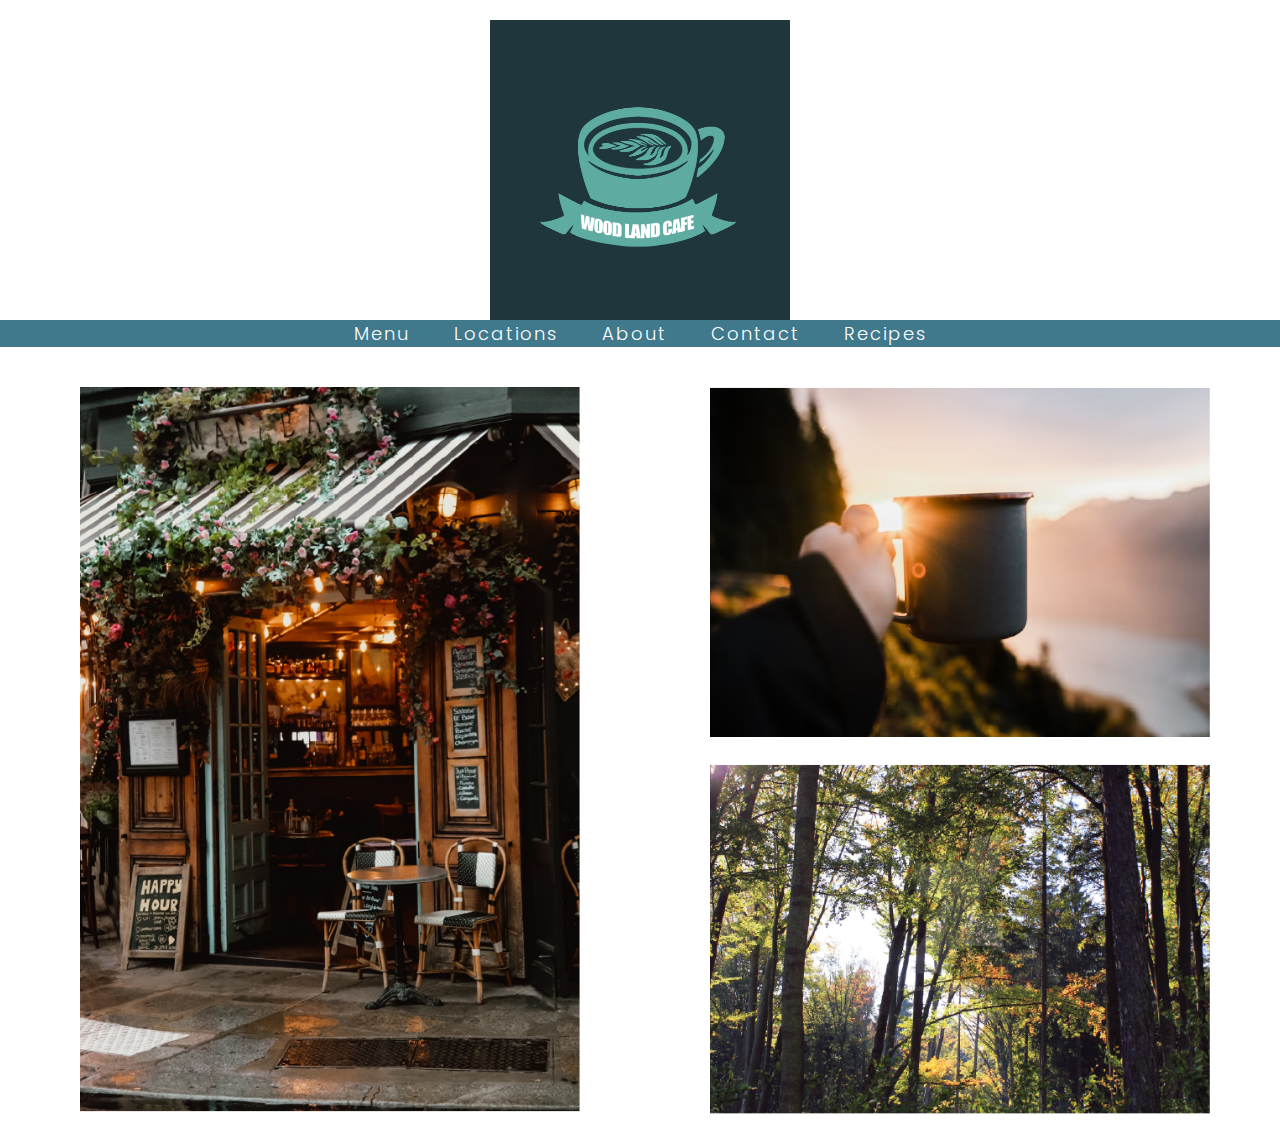
<file: index.html>
<!DOCTYPE html>
<html>
<head>
	<title>Woodland Cafe</title>
	<link rel="preconnect" href="https://fonts.gnastic.com">
	<link href="https://fonts.googleapis.com/css2?family=Poppins:wght@300&display=swap" rel="stylesheet">
	<link rel="stylesheet" type="text/css" href="css/woodlandcafe.css">
</head>

<body>
	<div class="main">

		<header>
			<a href="index.html"><img src="images/logoimage.png" alt="frontpage" class="top-image" style="width: 300px"></a>
		</header>

		<div class="menu">
	    		<a href="cafemenu.html">Menu</a>
	    		<a href="location.html">Locations</a>
	    		<a href="about.html">About</a>
	    		<a href="contact.html">Contact</a>
	    		<a href="recipes.html">Recipes</a>
		</div>

	<div class="container">
		<div class="colfrontpage1">
			<img src="images/frontpageimage1.jpg" alt="cafe" style="width: 500px; height: 725px;">
		</div>

		<div class="colfrontpage2">
			<img src="images/frontpageimage2.jpg" alt="person holding coffee" style="width: 500px; height: 350px;">
			<img src="images/frontpageimage3.jpg" alt="forest" style="width: 500px; height: 350px;">
		</div>
	</div>
	</div>
</body>
</html>
</file>
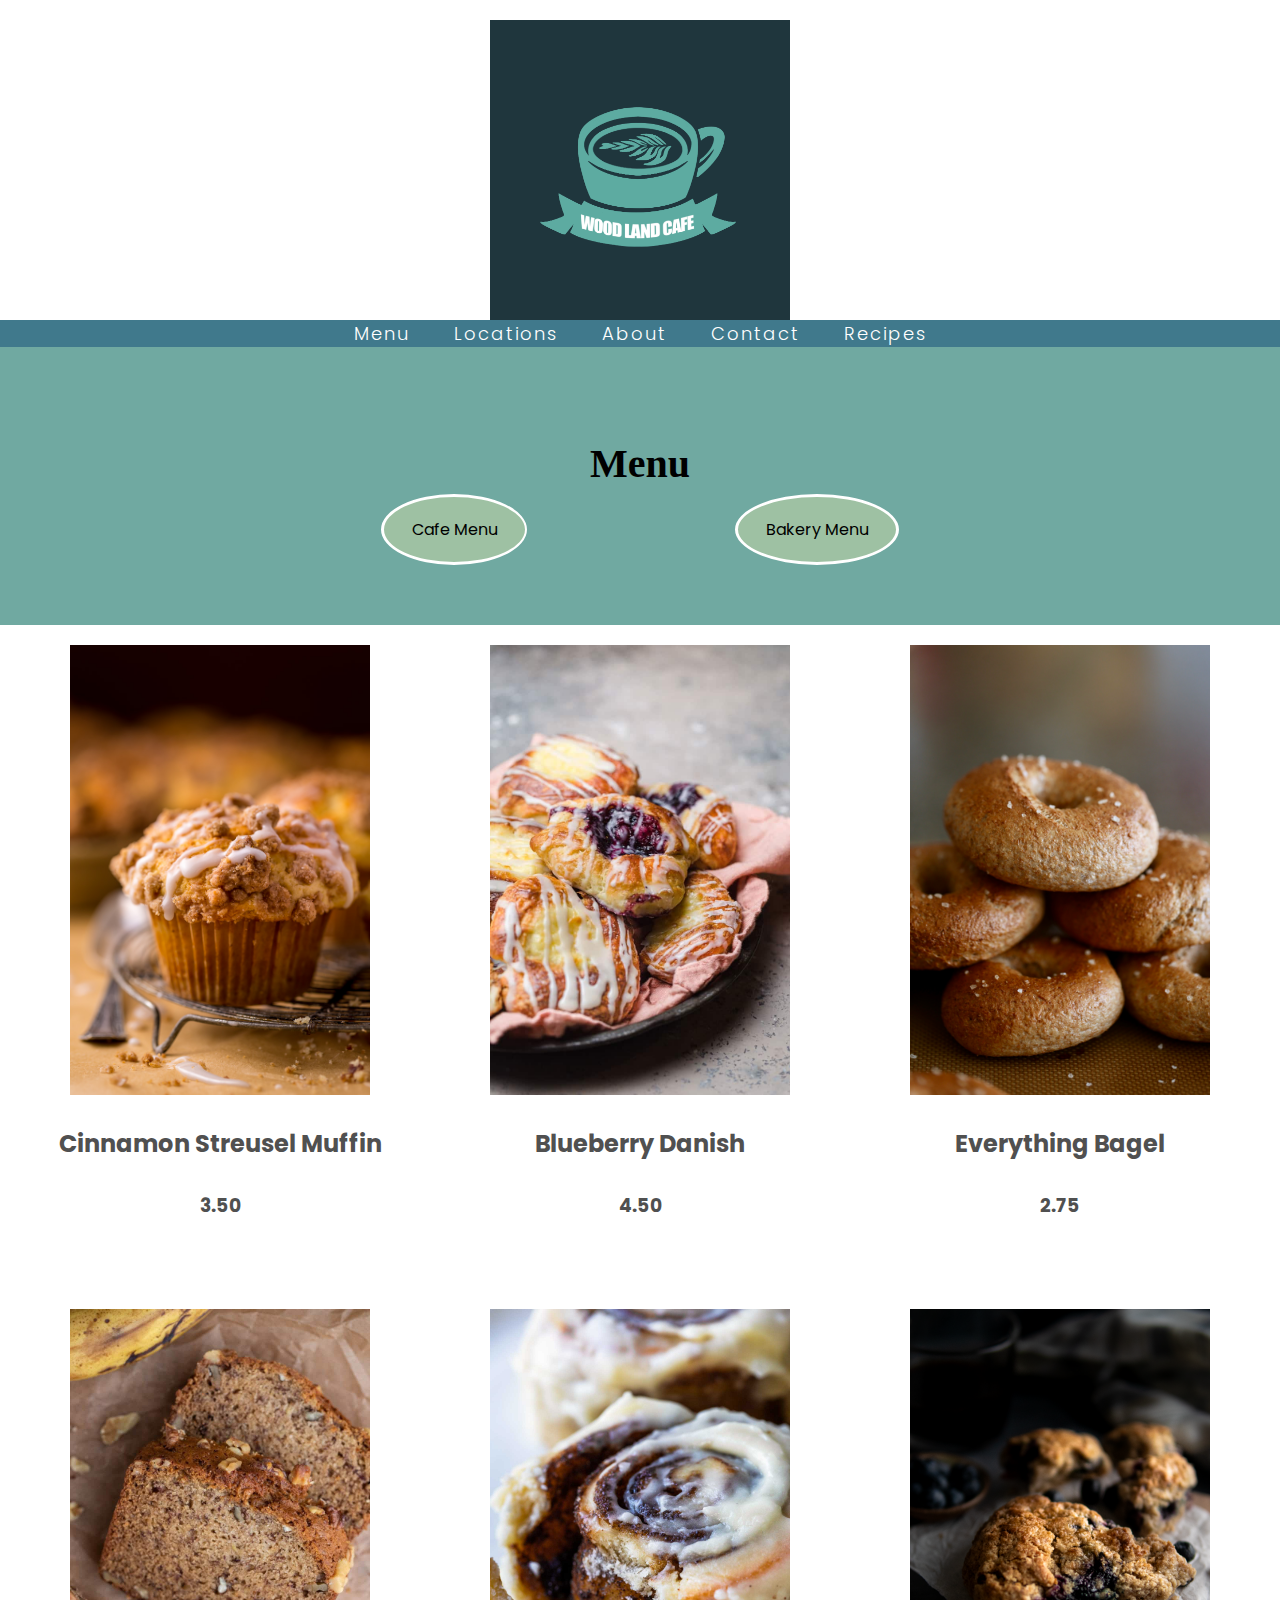
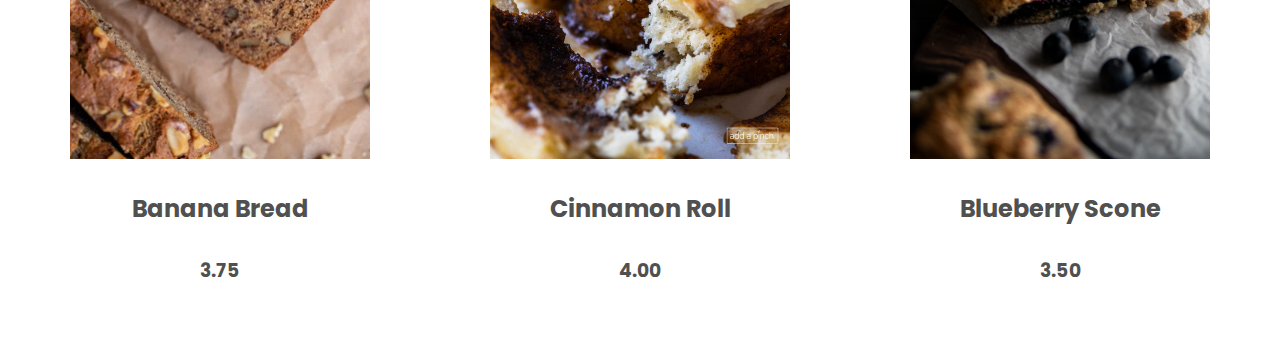
<file: bakerymenu.html>
<!DOCTYPE html>
<html>
<head>
	<title>Bakery Menu | Woodland Cafe</title>
	<link rel="preconnect" href="https://fonts.gnastic.com">
	<link href="https://fonts.googleapis.com/css2?family=Poppins:wght@300&display=swap" rel="stylesheet">
	<link rel="stylesheet" type="text/css" href="css/woodlandcafe.css">
</head>
<body>
	<div class="main">

		<header>
			<a href="index.html"><img src="images/logoimage.png" alt="frontpage" class="top-image" style="width: 300px"></a>
		</header>

		<div class="menu">
	    		<a href="cafemenu.html">Menu</a>
	    		<a href="location.html">Locations</a>
	    		<a href="about.html">About</a>
	    		<a href="contact.html">Contact</a>
	    		<a href="recipes.html">Recipes</a>
		</div>

	<div class="container">
		<div id="menutop">
			<h1>Menu</h1>
			<button class="button1"><a href="cafemenu.html">Cafe Menu</a></button>
			<button class="button2"><a href="bakerymenu.html">Bakery Menu</a></button>
		</div>

		<div id="menubottom">
			<div class="menucol1">
				<img src="images/coffeecakemuffins-1-of-1.jpg" alt="muffins">
				<h2>Cinnamon Streusel Muffin</h2>
				<h3>3.50</h3>
				<img src="images/bananabread.jpg" alt="banana bread">
				<h2>Banana Bread</h2>
				<h3>3.75</h3>
			</div>

			<div class="menucol2">
				<img src="images/Danishes.jpg" alt="danishes">
				<h2>Blueberry Danish</h2>
				<h3>4.50</h3>
				<img src="images/CinnamonRoll.jpg" alt="cinnamon roll">
				<h2>Cinnamon Roll</h2>
				<h3>4.00</h3>
			</div>

			<div class="menucol3">
				<img src="images/Bagels.jpg" alt="bagels">
				<h2>Everything Bagel</h2>
				<h3>2.75</h3>
				<img src="images/Blueberry-Scone-11.jpg" alt="scones">
				<h2>Blueberry Scone</h2>
				<h3>3.50</h3>
			</div>
		</div>
	</div>
	</div>
</body>
</html>
</file>
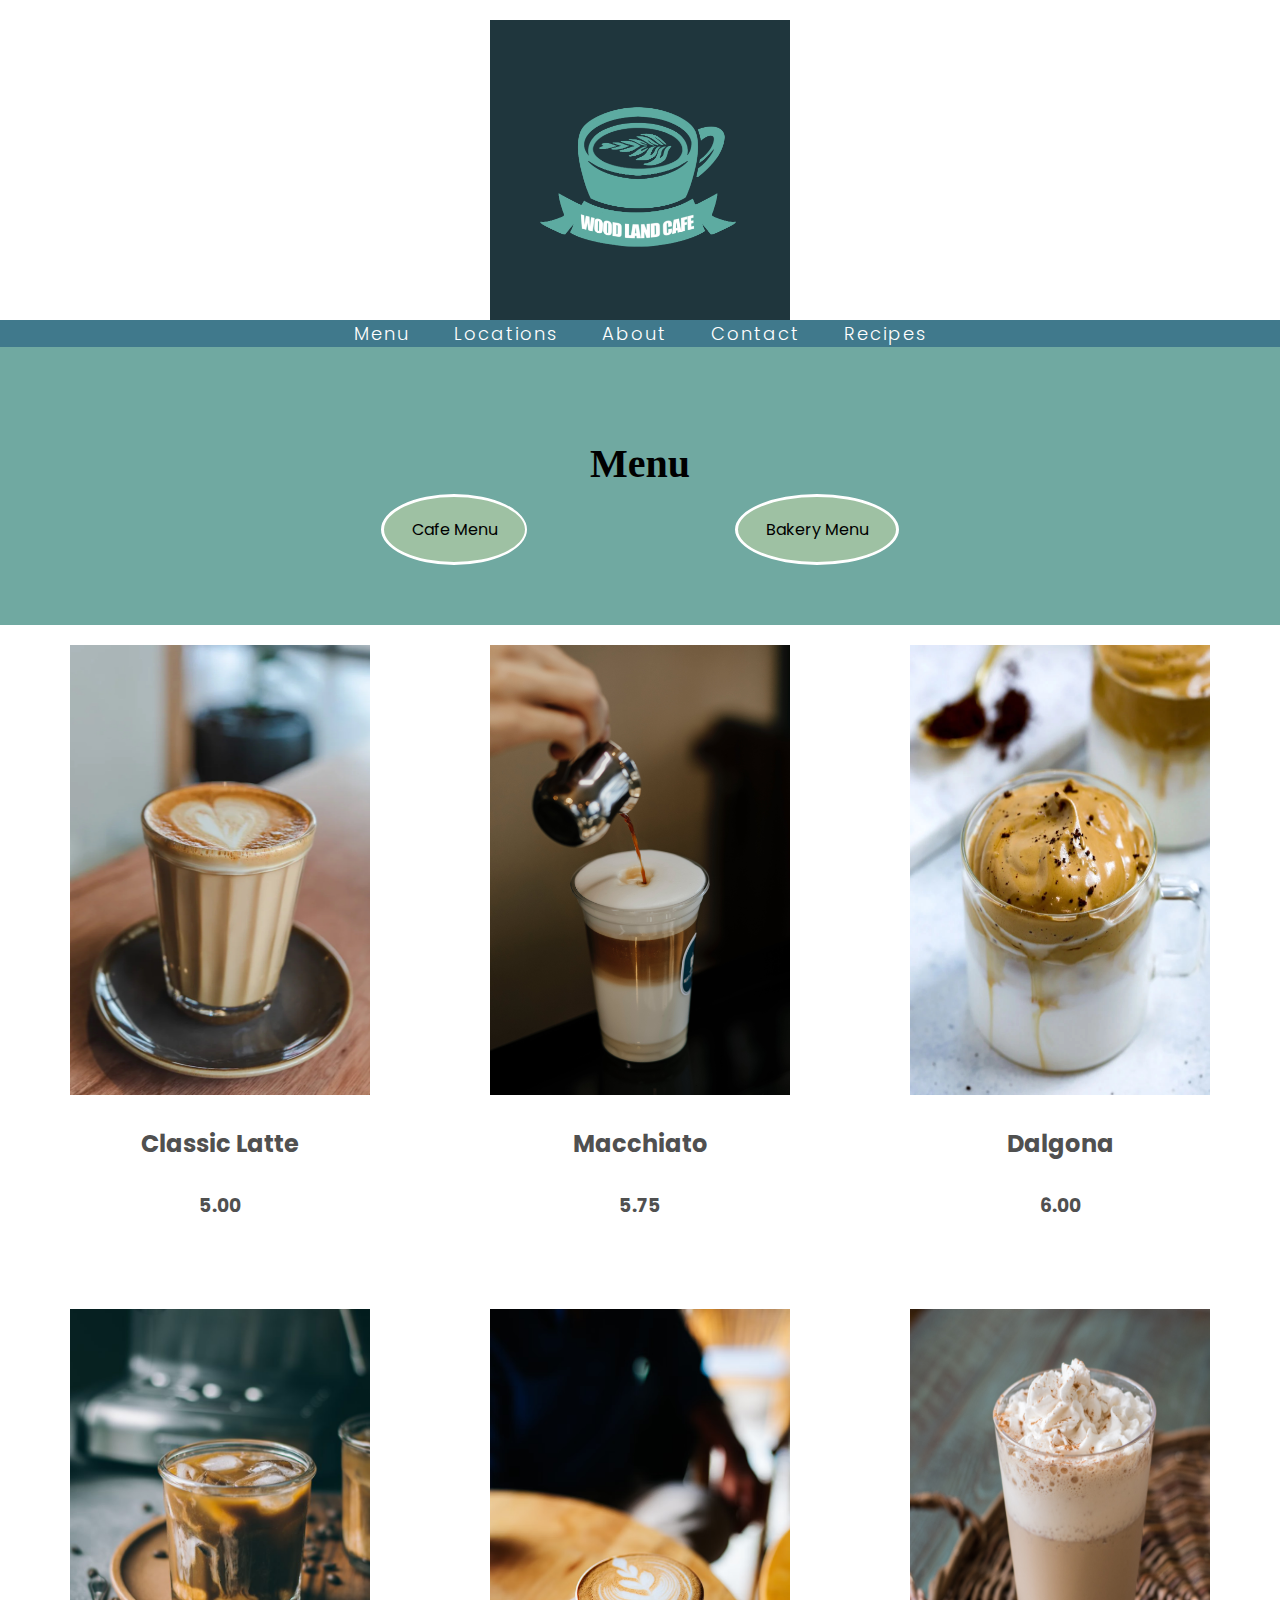
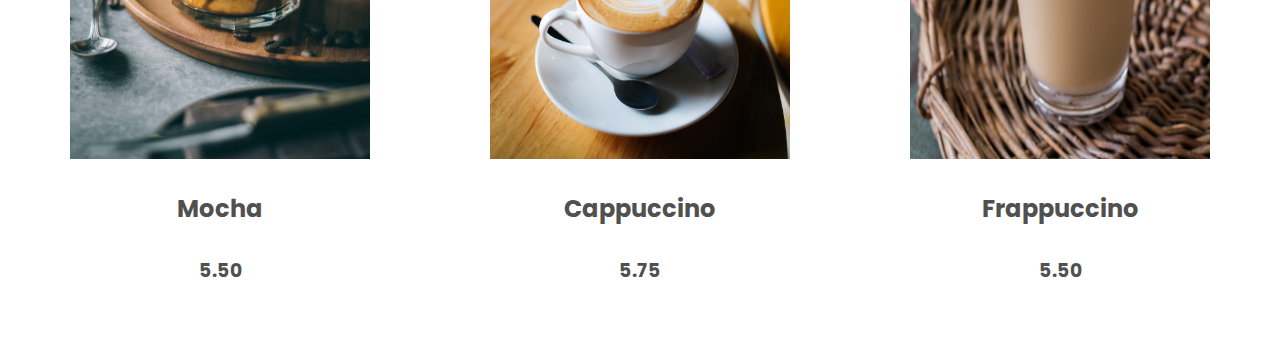
<file: cafemenu.html>
<!DOCTYPE html>
<html>
<head>
	<title>Coffee Menu | Woodland Cafe</title>
	<link rel="preconnect" href="https://fonts.gnastic.com">
	<link href="https://fonts.googleapis.com/css2?family=Poppins:wght@300&display=swap" rel="stylesheet">
	<link rel="stylesheet" type="text/css" href="css/woodlandcafe.css">
</head>
<body>
	<div class="main">

		<header>
			<a href="index.html"><img src="images/logoimage.png" alt="frontpage" class="top-image" style="width: 300px"></a>
		</header>
		
		<div class="menu">
	    		<a href="cafemenu.html">Menu</a>
	    		<a href="location.html">Locations</a>
	    		<a href="about.html">About</a>
	    		<a href="contact.html">Contact</a>
	    		<a href="recipes.html">Recipes</a>
		</div>

		<div class="container">
			<div id="menutop">
				<h1>Menu</h1>
				<button class="button1"><a href="cafemenu.html">Cafe Menu</a></button>
				<button class="button2"><a href="bakerymenu.html">Bakery Menu</a></button>
			</div>

		<div id="menubottom">
			<div class="menucol1">
				<img src="images/latte.jpg" alt="latte">
				<h2>Classic Latte</h2>
				<h3>5.00</h3>
				<img src="images/mocha.jpg" alt="mocha">
				<h2>Mocha</h2>
				<h3>5.50</h3>
			</div>

			<div class="menucol2">
				<img src="images/Macchiato.jpg" alt="Macchiato">
				<h2>Macchiato</h2>
				<h3>5.75</h3>
				<img src="images/cappuchino.jpg" alt="cappuchino">
				<h2>Cappuccino</h2>
				<h3>5.75</h3>
			</div>
			
			<div class="menucol3">
				<img src="images/Dalgona.jpg" alt="Dalgona">
				<h2>Dalgona</h2>
				<h3>6.00</h3>
				<img src="images/frappe.jpg" alt="frappe">
				<h2>Frappuccino</h2>
				<h3>5.50</h3>
			</div>
		</div>
		</div>
	</div>
</body>
</html>
</file>
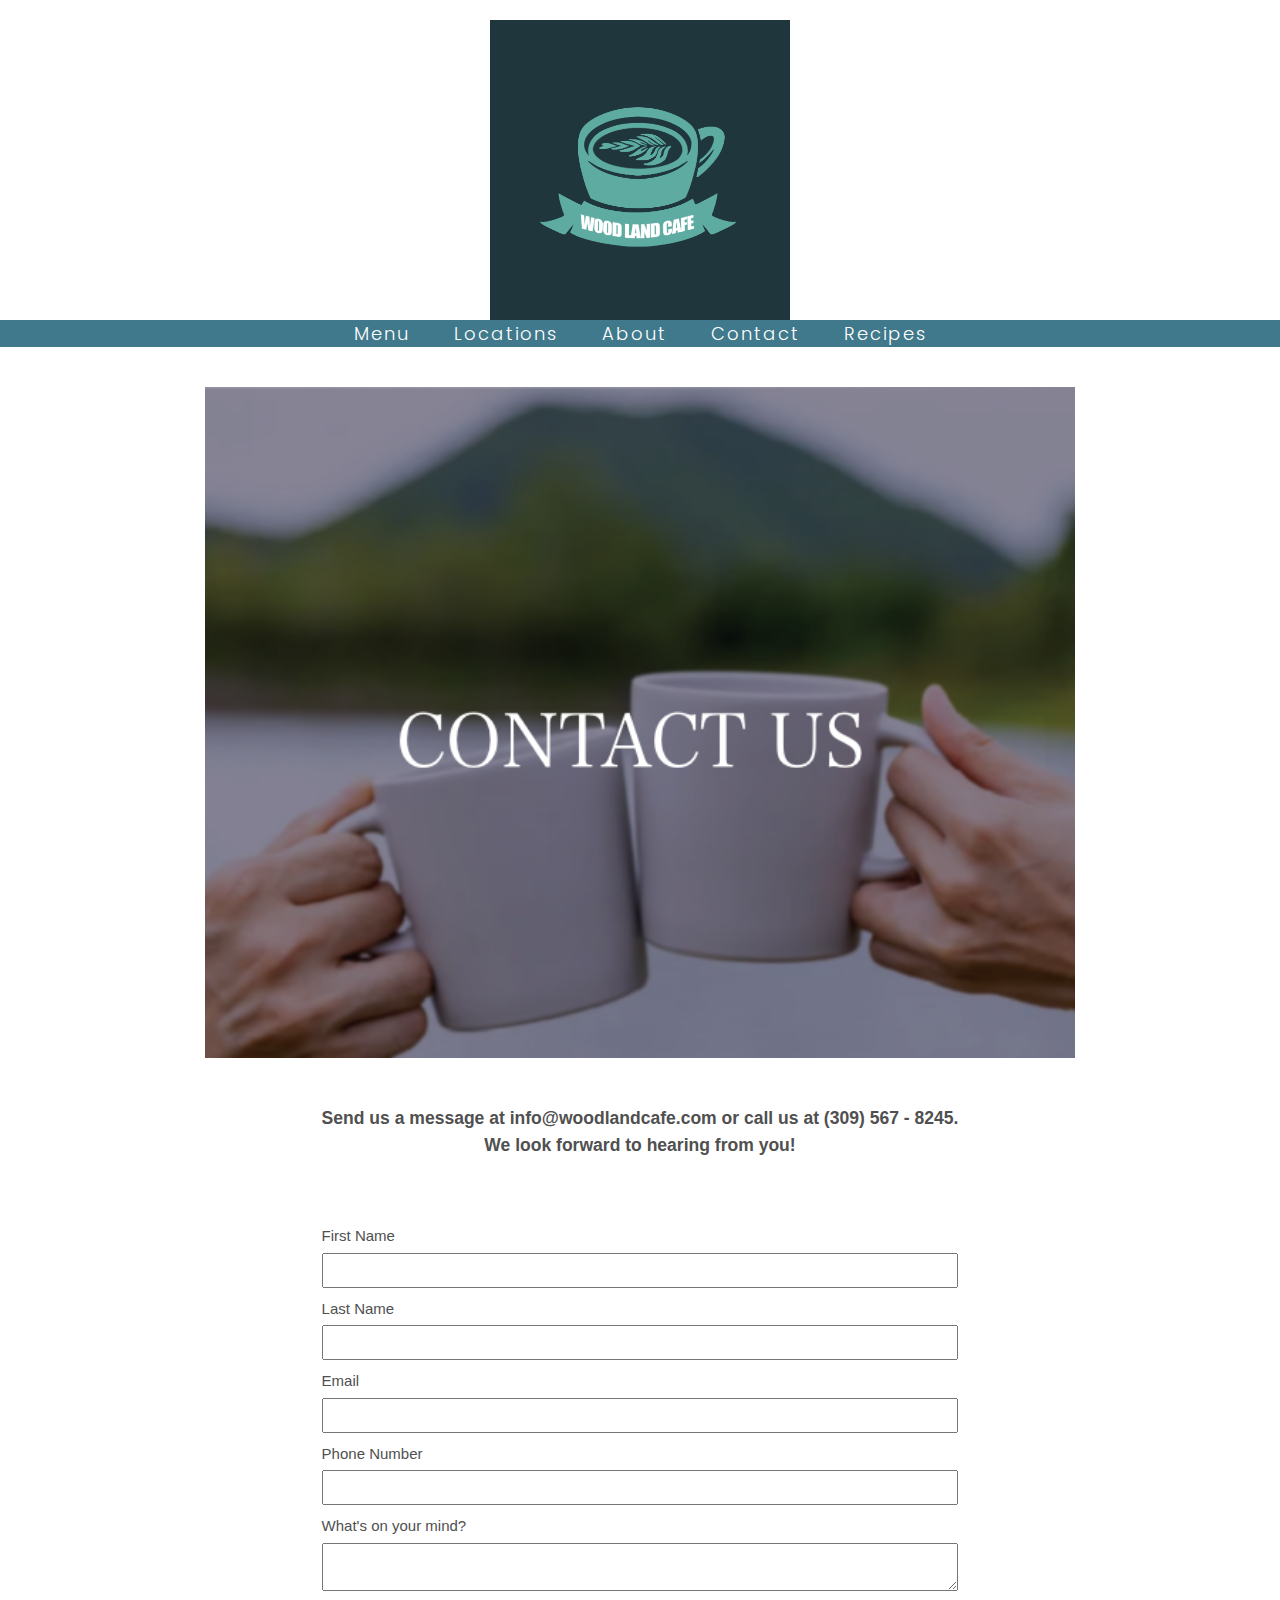
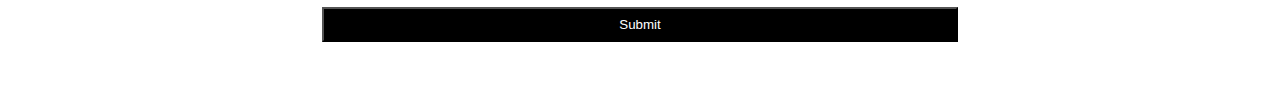
<file: contact.html>
<!DOCTYPE html>
<html lang="en">

<head>
    <meta charset="UTF-8">
    <meta name="viewport" content="width=device-width, initial-scale=1.0">
    <title>Contact Us | Woodland Cafe</title>
    <link rel="preconnect" href="https://fonts.gnastic.com">
    <link href="https://fonts.googleapis.com/css2?family=Poppins:wght@300&display=swap" rel="stylesheet">
    <link rel="stylesheet" type="text/css" href="css/woodlandcafe.css">
</head>

<body>
	<div class="main">

		<header>
			<a href="index.html"><img src="images/logoimage.png" alt="frontpage" class="top-image" style="width: 300px"></a>
		</header>

		<div class="menu">
	    		<a href="cafemenu.html">Menu</a>
	    		<a href="location.html">Locations</a>
	    		<a href="about.html">About</a>
	    		<a href="contact.html">Contact</a>
	    		<a href="recipes.html">Recipes</a>
		</div>

        <div class="site-content">
            <main class="site-content_main">

                <div class="top">
                    <img src="images/ContactUs.jpg" alt="Contact Us Image" style="width: 75%; height: 100%;">
                </div>

                <div class="middle">
                    <h3>Send us a message at info@woodlandcafe.com or call us at (309) 567 - 8245. <br>
                        We look forward to hearing from you!</h3>

                    <div class="input">
                        <form method="post" action="https://webdevbasics.net/scripts/demo.php">
                            <li><label for="Name">First Name</label>
                                <input type="text" name="FirstName" id="FirstName" required="required"></li>

                            <li><label for="Name">Last Name</label>
                                <input type="text" name="LastName" id="LastName" required="required"></li>

                            <li><label for="Email">Email</label>
                                <input type="email" name="E-mail" id="Email" required="required"></li>

                            <li><label for="PhoneNumber">Phone Number</label>
                                <input type="tel" name="PhoneNumber" id="PhoneNumber" required="required" maxlength="12">
                            </li>

                            <li><label for="Comments">What's on your mind?</label>
                                <textarea name="Comments" id="myComments" rows="2" cols="30" required="required"></textarea>
                            </li>

                            <li><input type="Submit" value="Submit"></li>

                        </form>
                    </div>
                </div>
            </main>
        </div>
    </div>
</body>
</html>
</file>
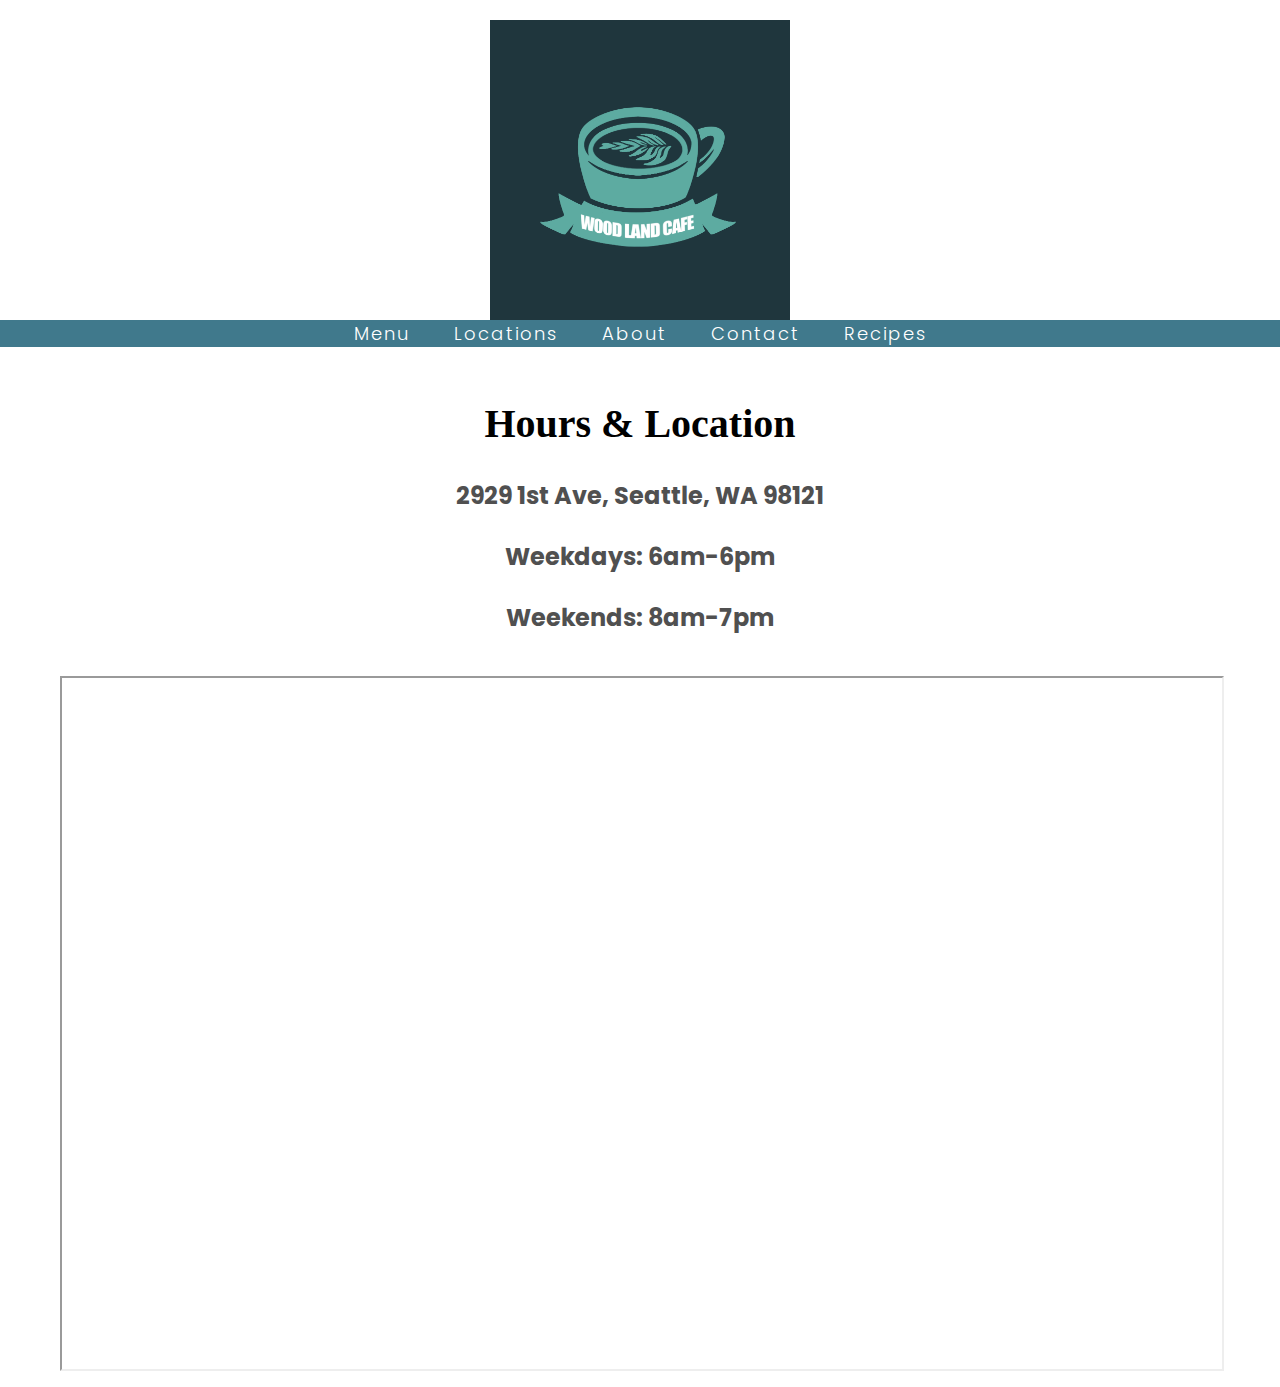
<file: location.html>
<!DOCTYPE html>
<html lang="en">

<head>
    <meta charset="UTF-8">
    <meta name="viewport" content="width=device-width, initial-scale=1.0">
    <title>Hours & Location | Woodland Cafe</title>
    <link rel="preconnect" href="https://fonts.gnastic.com">
    <link href="https://fonts.googleapis.com/css2?family=Poppins:wght@300&display=swap" rel="stylesheet">
    <link rel="stylesheet" type="text/css" href="css/woodlandcafe.css">
</head>

<body>
	<div class="main">

		<header>
			<a href="index.html"><img src="images/logoimage.png" alt="frontpage" class="top-image" style="width: 300px"></a>
		</header>

		<div class="menu">
	    		<a href="cafemenu.html">Menu</a>
	    		<a href="location.html">Locations</a>
	    		<a href="about.html">About</a>
	    		<a href="contact.html">Contact</a>
	    		<a href="recipes.html">Recipes</a>
		</div>

        <div class="site-content">
            <main class="site-content_main">
                <div id="hoursandlocation">
                    <h1>Hours & Location</h1>
                    <h2>2929 1st Ave, Seattle, WA 98121</h2>
                    <h2>Weekdays: 6am-6pm</h2>
                    <h2>Weekends: 8am-7pm</h2>
                </div>

                <div class="bottom">
                    <iframe src="https://www.google.com/maps/embed?pb=!1m18!1m12!1m3!1d2689.458488280958!2d-122.35621002360645!3d47.61721827119083!2m3!1f0!2f0!3f0!3m2!1i1024!2i768!4f13.1!3m3!1m2!1s0x5490152557be2f17%3A0x111f5a149b48e775!2sCafe%20Cosmos!5e0!3m2!1sen!2sus!4v1701975627377!5m2!1sen!2sus"></iframe>
                </div>
            </main>
        </div>
    </div>
</body>

</html>
</file>
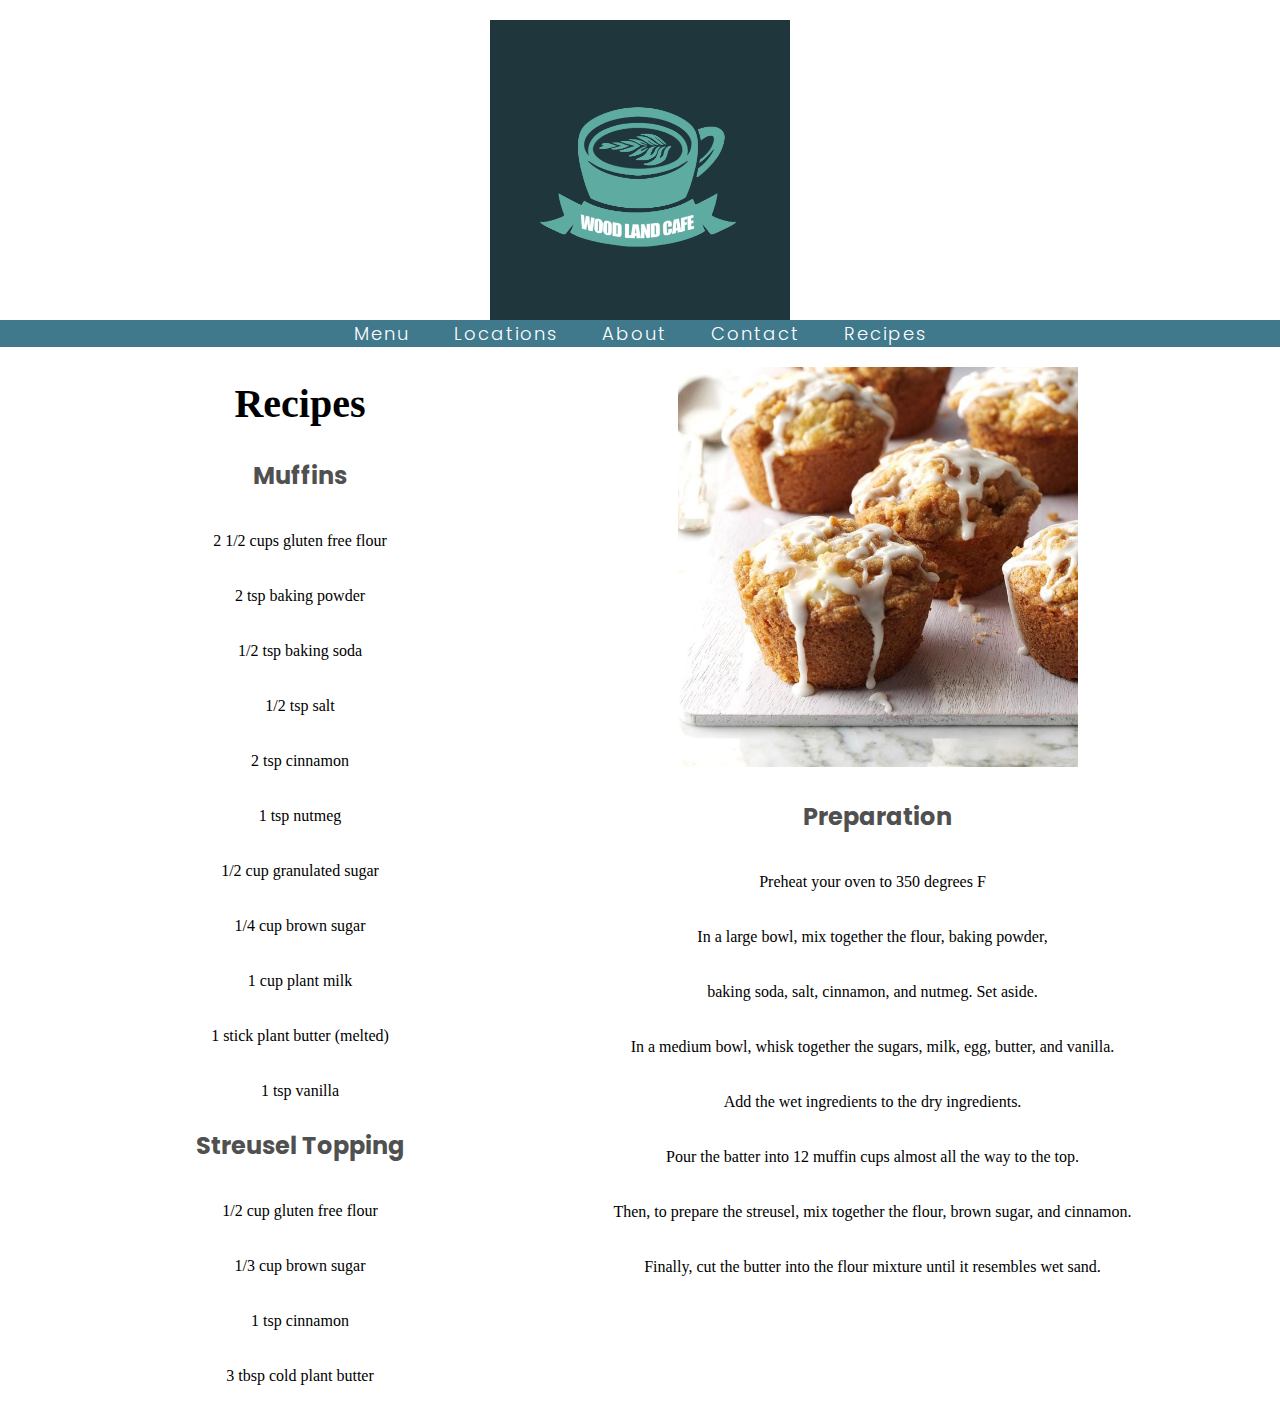
<file: recipes.html>
<!DOCTYPE html>
<html>
<head>
	<title>Recipes | Woodland Cafe</title>
	<link rel="preconnect" href="https://fonts.gnastic.com">
	<link href="https://fonts.googleapis.com/css2?family=Poppins:wght@300&display=swap" rel="stylesheet">
	<link rel="stylesheet" type="text/css" href="css/woodlandcafe.css">
</head>
<body>
	<div class="main">

		<header>
			<a href="index.html"><img src="images/logoimage.png" alt="frontpage" class="top-image" style="width: 300px"></a>
		</header>

		<div class="menu">
	    		<a href="cafemenu.html">Menu</a>
	    		<a href="location.html">Locations</a>
	    		<a href="about.html">About</a>
	    		<a href="contact.html">Contact</a>
	    		<a href="recipes.html">Recipes</a>
		</div>

        <div class="col1" style="margin-left: 125px;">
            <div id="text">
                <h1> Recipes </h1>
                <h2> Muffins </h2> 
                <p> 2 1/2 cups gluten free flour </p>
                <p> 2 tsp baking powder </p>
                <p> 1/2 tsp baking soda </p>
                <p> 1/2 tsp salt </p>
                <p> 2 tsp cinnamon </p>
                <p> 1 tsp nutmeg </p>
                <p> 1/2 cup granulated sugar </p>
                <p> 1/4 cup brown sugar </p>
                <p> 1 cup plant milk </p>
                <p> 1 stick plant butter (melted) </p>
                <p> 1 tsp vanilla </p>
                        
                <h2> Streusel Topping </h2>
                <p> 1/2 cup gluten free flour </p>
                <p> 1/3 cup brown sugar </p>
                <p> 1 tsp cinnamon </p>
                <p> 3 tbsp cold plant butter </p>
            </div>
        </div> 
            
        <div id="col2"> 
                <img src="images/Recipe.jpg" alt="Recipe for muffin" style="width: 400px; height: 400px;">
            <div id="text">
                <h2> Preparation </h2>
                <p> Preheat your oven to 350 degrees F </p>
                <p> In a large bowl, mix together the flour, baking powder, </p>
                <p> baking soda, salt, cinnamon, and nutmeg. Set aside. </p>
                <p> In a medium bowl, whisk together the sugars, milk, egg, butter, and vanilla. </p>
                <p> Add the wet ingredients to the dry ingredients. </p>
                <p> Pour the batter into 12 muffin cups almost all the way to the top. </p>

                <p> Then, to prepare the streusel, mix together the flour, brown sugar, and cinnamon. </p>
                <p> Finally, cut the butter into the flour mixture until it resembles wet sand. </p>
            </div>
        </div>
	</div>
</body>
</html>
</file>
<file: css/woodlandcafe.css>
.main {
	width: 100%;
	text-align: center;
}

header {
	display: block;
	margin-left: auto;
	margin-right: auto;
	width: 300px;
	background-color: #1F363D;
}
.menu {
	width: 100%;
	background-color: #40798c;
	text-align: center;
}

.menu a {
	text-decoration: none;
	color: #fff;
	font-size: 18px;
	letter-spacing: 2px;
	display: inline;
	padding: 20px;
}

.menu a:hover {
	transition: 0.5s;
	letter-spacing: 4px;
	text-transform: uppercase;
}

.top-image {
	height: 12%;
	width: 12%;
	display: block;
	padding: 0px;
	border-top-width: 0px;
  }


.site-content {
	width: 100%;
	max-width: 1200px; /* Set a maximum width for better readability */
	margin: 0 auto; /* Center the content horizontally */
}

.site-content_main {
	text-align: center;
	padding: 20px;
	display: flex;
	flex-direction: column;
	align-items: center;
	height: 1000px;
}

body {
	font-weight: 300;
	font-family: 'Poppins', sans-serif;
    font-size: 1rem;
    line-height: 1.5;
    color: #505050;
    background-color: #fff;
	margin: 0;
	padding: 0;
	display: flex;
	flex-direction: column;
	align-items: center;
	justify-content: center;
	min-height: 100vh;
	width: 100%;
}

main {
	position: relative;
	z-index: 0;
	display: block;
	box-sizing: inherit;
}

.gallery-grid {
	background-color: transparent;
    padding: 0 12px;
    margin-top: -24px;
    margin-bottom: 24px;
    width: 100%;
    overflow: hidden;
}

.gallery-grid_col {
	width: 50%;
	float: left;
}

#aboutus {
	width: 100%;
	max-width: 100%;
	border: 0;
	height: auto;
}

.top {
	max-width: 100%;
	height: auto;
	width: 1200px;
	margin: 0 auto;
	padding-bottom: 20px;
}

.top h1,
.top h2 {
	margin: 10px 0;
}

.middle{
	font-family: 'Gill Sans', 'Gill Sans MT',
	Calibri, 'Trebuchet MS', sans-serif;
	font-size: 15px;
	margin-top: 20px;
}

.middle h1 {
	margin-bottom: 20px;
}

.bottom{
	display: center;
	justify-content: space-between;
	margin-top: 20px;
	width: 100%;
	height: 100%; 
}

.bottom img,
.bottom iframe {
	width: 100%;
	height: 100%;
}

h1 {
  color: black;
  font-family: 'Times New Roman', Times, serif; 
  font-size: 20pt;
}

h2 {
	padding-top: 5px;
}

h3 {
	padding-top: 10px; 
	padding-bottom: 50px
}

.menucol1 {
  flex-wrap: wrap;
  align-items: center;
  width: 100%; 
  height: 100%;
  padding-left: 20px;
  padding-right: 10px;
}

.menucol2 {
  float: right;
  flex-wrap: wrap;
  align-items: center;
  width: 100%; 
  height: 100%; 
  padding-left: 10px;
  padding-right: 10px;
}

.menucol3{
	flex-wrap: wrap;
	align-items: center;
	width: 100%; 
	height: 100%;
	padding-left: 10px;
	padding-right: 20px;
}


img {
	width: 300px;
	height: 450px;
	margin-top: 20px;
}

p {
  color:black;
  font-family: Georgia, 'Times New Roman', Times, serif;
  font-size: 12pt;
  word-spacing: 120%;
  padding: 15px 10px 15px 10px;
}

.name {
	font-weight: bold;
}

.flex{
	display: flex;
}

.input {
	list-style-type: none;
	text-align: center;
	padding-bottom: 40px;
}

form {
	display: inline-block;
	text-align: left;
	width: 100%;
}

li {
	list-style-type: none;
	margin-bottom: 10px;
}

label {
	display: block;
	margin-bottom: 5px;
}

input,
textarea {
	width: 100%;
	padding: 8px;
	box-sizing: border-box;
}

input[type="submit"] {
	background-color: #000000;
	color: white;
	cursor: pointer;
}

p {
	padding-top: 10;
	padding-bottom: 0;
}

.container {
	flex: auto;
	width: 100%;
	height: 100%;
}

#menutop {
	background-color: #70a9a1;
	flex-direction: row;
	padding: 60px;
	text-align: center;
	font-size: 30px;
}

#menubottom {
	display: flex;
	width: 100%;
}

.button {
	border: none;
	color: white;
	padding: 15px 32px;
	text-align: center;
	text-decoration: none;
	display: inline-block;
	font-size: 16px;
	margin: 4px 2px;
	cursor: pointer;
	
  }

  .col1 {
	float: left;
	flex-wrap: nowrap;
	align-items: center;
	width: 350px; 
	padding-left: 0px; 
	padding-right: 0px; 
	border-left-style: solid; 
	border-left-width: 0px; 
	margin-left: 70px;
  }
  
  .col2 {
	float: right;
	flex-wrap: nowrap;
	align-items: center; 
	padding-right: 0px;
	width: 530px;
	padding-left: 0px;
	margin-right: 70px;
	
  }

  	h1 {
		margin-bottom: 0px;
		font-size: 40px;
  	}

	#hoursandlocation {
		max-width: 100%;
		height: auto;
		width: 1200px;
		margin: 0 auto;
	}

	.button1 {
		background-color: #9EC1A3;
		padding: 14px 28px;
		font-size: 16px;
		cursor: pointer;
		display: inline-block;
		font-family: 'Poppins', sans-serif;
		border: solid;
		border-color: white;
		border-radius: 50%;
		border-right-width: 2px;
		margin-right: 100px;
		padding-top: 20px;
		padding-bottom: 20px;
		}

	.button2 {
		background-color: #9EC1A3;
		padding: 14px 28px;
		font-size: 16px;
		cursor: pointer;
		display: inline-block;
		font-family: 'Poppins', sans-serif;
		border: solid;
		border-color: white;
		border-radius: 50%;
		padding-top: 20px;
		padding-bottom: 20px;
		margin-left: 100px;
	}

	a {
		text-decoration: none;
		color: black;
	}
		
	.button1 a:hover {
		transition: 0.5s;
		letter-spacing: 4px;
		text-transform: uppercase;
	}

	.button2 a:hover {
		transition: 0.5s;
		letter-spacing: 4px;
		text-transform: uppercase;
	}

	.colfrontpage1 {
		width: 500px;
		height: auto;
		float: left;
		margin-left: 80px;
		margin-top: 20px;
		max-width: 100%;
	}

	.colfrontpage2 {
		float: right;
		width: 500px; 
		height: 100%; 
		margin-top: 20px;
		margin-right: 70px;
		max-width: 100%;
	}

	@media (max-width: 600px) {

		.menu a {
			font-size: 15px;
			padding: 10px;
		}

		.colfrontpage1 {
			float: left;
			width: 750px;
			height: 50%;
			margin-left: 0px;
		}

		.colfrontpage2 {
			height: 50%;
			float: left;
			width: 750px;
			padding-left: 0px;
			padding-right: 0px;
		}


		.site-content_main {
			align-items: left;
			position: relative;
		}

		.menucol1 {
			padding: 0px;
			width: 100%;
		  }
		
		.menucol2 {
			padding: 0px;
			width: 100%;
			
		  }
		  
		.menucol3 { 
			padding: 0px;
			width: 100%;
		  }

		img {
			width: 200px;
			height: 350px;
			  }

		#menutop {
			text-align: center;
			font-size: 20px;
			padding-left: 0px;
			padding-right: 0px;
			}

			.container {
				width: 100%;
			}


	}
</file>
